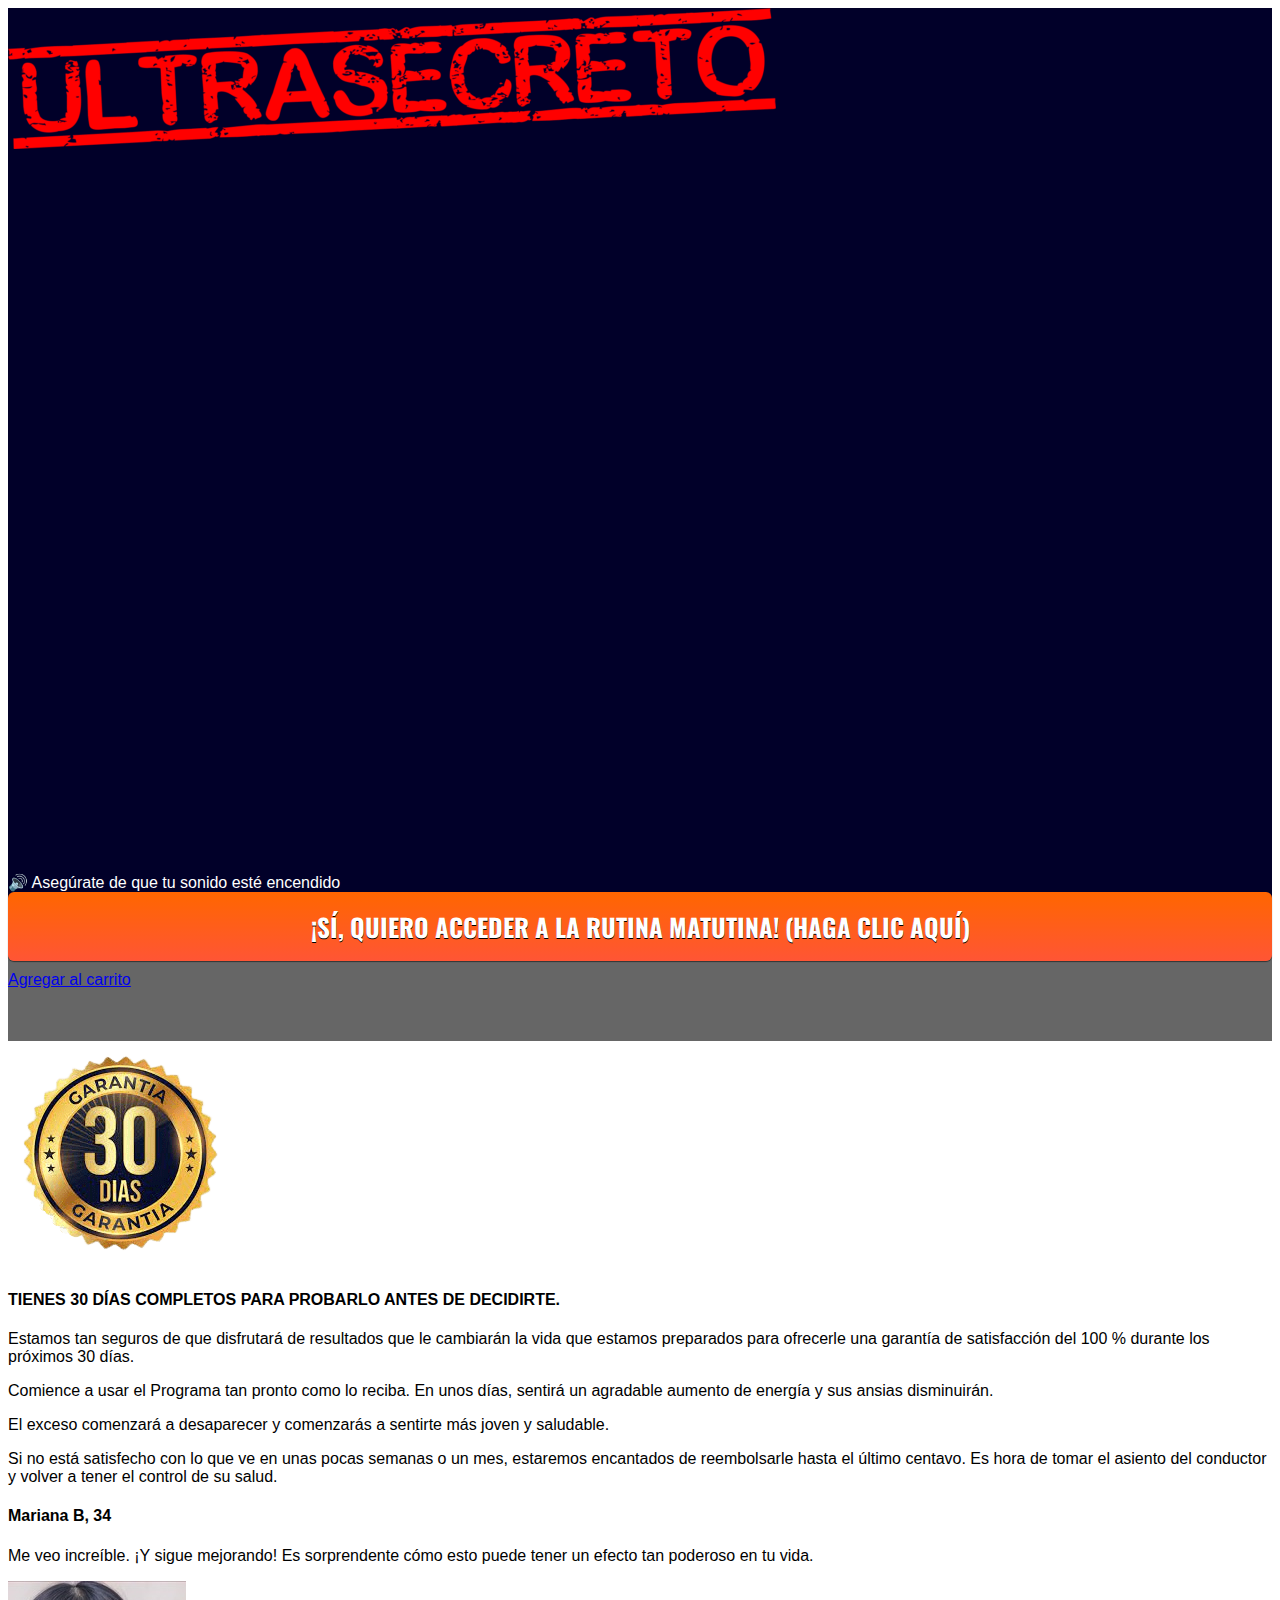
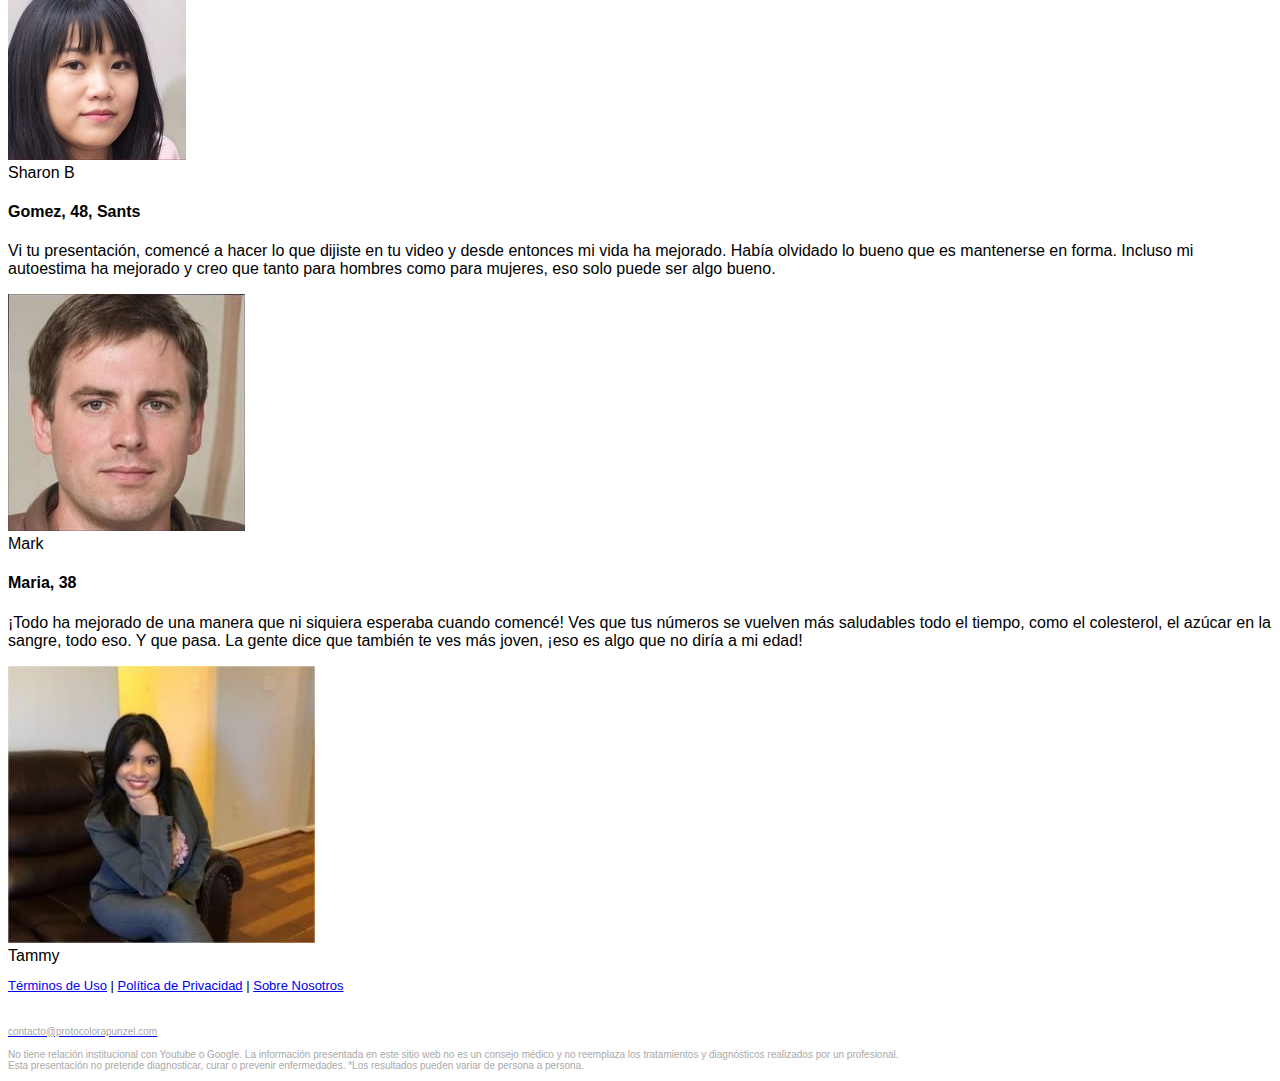
<file: index.html>
<!DOCTYPE html>
<html lang="pt-br">
  <head>
    <meta charset="utf-8">
    <meta name="viewport" content="width=device-width, initial-scale=1, shrink-to-fit=no">

    <link rel="stylesheet" href="https://stackpath.bootstrapcdn.com/bootstrap/4.1.3/css/bootstrap.min.css" integrity="sha384-MCw98/SFnGE8fJT3GXwEOngsV7Zt27NXFoaoApmYm81iuXoPkFOJwJ8ERdknLPMO" crossorigin="anonymous">

    <link rel="preconnect" href="https://fonts.googleapis.com">
    <link rel="preconnect" href="https://fonts.gstatic.com" crossorigin>
    <link href="https://fonts.googleapis.com/css2?family=Cabin:ital,wght@0,400;0,500;0,600;0,700;1,400;1,500;1,600;1,700&family=Dosis:wght@200;300;400;500;600;700;800&family=Oswald:wght@200;300;400;500;600;700&family=Signika:wght@300;400;500;600;700&display=swap" rel="stylesheet">

    <link rel="stylesheet" href="./assets/css/com.css">

    <!-- Título da Página -->
    <title>Protocolo</title>
    
    <style type="text/css">
      header {
        color: white;
        background-image: url("assets/img/bg.jpeg");
        background-color: rgba(0, 0, 0, 0.6);
        background-position: center;
        background-size: cover;
        background-attachment: fixed;
        background-blend-mode: darken;
      }
    </style>

    
    <!-- Otimizanção Panda -->
<link rel="preload" href="https://player-vz-11091cc9-db3.tv.pandavideo.com.br/embed/css/styles.css" as="style">
<link rel="preload" href="https://player-vz-11091cc9-db3.tv.pandavideo.com.br/embed/js/main.bundle.js" as="script">
<link rel="prerender" href="https://player-vz-11091cc9-db3.tv.pandavideo.com.br/embed/?v=dddc4fed-f3c7-4bb7-bd74-af07eddbbdf7">
<link rel="preload" href="https://player-vz-11091cc9-db3.tv.pandavideo.com.br/embed/js/hls.js" as="script">
<link rel="preload" href="https://player-vz-11091cc9-db3.tv.pandavideo.com.br/embed/js/plyr.polyfilled.min.js" as="script">
<link rel="preload" href="https://config.tv.pandavideo.com.br/vz-11091cc9-db3/dddc4fed-f3c7-4bb7-bd74-af07eddbbdf7.json" as="fetch">
<link rel="preload" href="https://config.tv.pandavideo.com.br/vz-11091cc9-db3/config.json" as="fetch">
<link rel="preload" href="https://b-vz-11091cc9-db3.tv.pandavideo.com.br/dddc4fed-f3c7-4bb7-bd74-af07eddbbdf7/playlist.m3u8" as="fetch">
<link rel="dns-prefetch" href="https://b-vz-11091cc9-db3.tv.pandavideo.com.br">
<link rel="dns-prefetch" href="https://player-vz-11091cc9-db3.tv.pandavideo.com.br">
<link rel="dns-prefetch" href="https://vz-11091cc9-db3.b-cdn.net">
<!-- Otimizanção Panda -->

<meta name="robots"content="noindex"/>
  

    <!-- Rastreamento Hotmart Analytics -->
    <script id="hotmart_launcher_script">
      (function(l,a,u,n,c,h,e,r){l['HotmartLauncherObject']=c;l[c]=l[c]||function(){
      (l[c].q=l[c].q||[]).push(arguments)},l[c].l=1*new Date();h=a.createElement(u),
      e=a.getElementsByTagName(u)[0];h.async=1;h.src=n;e.parentNode.insertBefore(h,e)
      })(window,document,'script','//launcher.hotmart.com/launcher.js','hot');

      hot('account','044035ff-cf19-3543-ae98-94dac2143b05');
    </script>
<!-- End Rastreamento Hot -->

<!-- Google Tag Manager -->
<script>(function(w,d,s,l,i){w[l]=w[l]||[];w[l].push({'gtm.start':
new Date().getTime(),event:'gtm.js'});var f=d.getElementsByTagName(s)[0],
j=d.createElement(s),dl=l!='dataLayer'?'&l='+l:'';j.async=true;j.src=
'https://www.googletagmanager.com/gtm.js?id='+i+dl;f.parentNode.insertBefore(j,f);
})(window,document,'script','dataLayer','GTM-KW43B28');</script>
<!-- End Google Tag Manager -->

  </head>
  <body>
<!-- Google Tag Manager (noscript) -->
<noscript><iframe src="https://www.googletagmanager.com/ns.html?id=GTM-KW43B28"
height="0" width="0" style="display:none;visibility:hidden"></iframe></noscript>
<!-- End Google Tag Manager (noscript) -->

    <header class="py-4">
      <div class="container">
        <div class="row justify-content-center">
          <div class="col-lg-8 text-center">
            <span style="color: #ff0000;">

            <!-- Imagem Exclusivo -->
            <img class="img-fluid" src="./assets/img/ultrasecreto.svg">
 
            <br>
            <br>
             <!-- VSL -->
            <div style="position:relative;padding-top:55.5%;"><iframe id="panda-7ffb4375-4bee-4b94-b9b0-b1264b12fb3c" src="https://player-vz-11091cc9-db3.tv.pandavideo.com.br/embed/?v=7ffb4375-4bee-4b94-b9b1-b1264b12fb3c" style="border:none;position:absolute;top:0;left:0;" allow="accelerometer;gyroscope;autoplay;encrypted-media;picture-in-picture" allowfullscreen=true width="100%" height="100%"></iframe></div>
            <span style="color: #ffffff; margin-top: 1em;" class="d-inline-block"> 🔊 Asegúrate de que tu sonido esté encendido</span>

            <!-- Botão CTA -->
            <div id="cta1" class="mt-4 d-none">
              <a href="https://pay.hotmart.com/" class="a-btn" style="text-decoration: none;">
                <span class="span-btn">¡SÍ, QUIERO ACCEDER A LA RUTINA MATUTINA! (HAGA CLIC AQUÍ)</span></a>
                 <a href="https://pay.hotmart.com/"><u>Agregar al carrito</u></p></a>
            </div>
          </div>
        </div>
      </div>
      <br>
      <br>
    </header>

     <div class="guarrantee">
  <div class="col-md-3 col-sm-3 pad-rt-0"><img src="img/garant.jpg" class="img-responsive guaranteed-img" alt="img"></div>
<div class="col-md-9 col-sm-9">
   <h4>TIENES 30 DÍAS COMPLETOS PARA PROBARLO ANTES DE DECIDIRTE.</h4>
    <p>Estamos tan seguros de que disfrutará de resultados que le cambiarán la vida que estamos preparados para ofrecerle una garantía de satisfacción del 100 % durante los próximos 30 días.</p>
      <p>Comience a usar el Programa tan pronto como lo reciba. En unos días, sentirá un agradable aumento de energía y sus ansias disminuirán.</p>
        <p>El exceso comenzará a desaparecer y comenzarás a sentirte más joven y saludable.</p>
     <p>Si no está satisfecho con lo que ve en unas pocas semanas o un mes, estaremos encantados de reembolsarle hasta el último centavo. Es hora de tomar el asiento del conductor y volver a tener el control de su salud.</p>
   </div>
</div>

<div class="testo-box">
<div class="row">
<div class="col-md-8 col-sm-8">
<h4>Mariana B, 34</h4>
<p>Me veo increíble. ¡Y sigue mejorando! Es sorprendente cómo esto puede tener un efecto tan poderoso en tu vida.</p>
</div>
<div class="col-md-4 col-sm-4"><img src="img/mariana.jpg" alt="img" class="img-responsive center-block testo-img" /></div>
<div class="clearfix"></div>
</div>
<div class="video-rating"><span class="video-testi-name">Sharon B</span> <span class="star-wrap"> <i class="fas fa-star video-star" aria-hidden="true"></i> <i class="fas fa-star video-star" aria-hidden="true"></i> <i class="fas fa-star video-star" aria-hidden="true"></i> <i class="fas fa-star video-star" aria-hidden="true"></i> <i class="fas fa-star video-star" aria-hidden="true"></i> </span></div>
</div>
<div class="testo-box">
<div class="row">
<div class="col-md-8 col-sm-8">
<h4>Gomez, 48, Sants</h4>
<p>Vi tu presentación, comencé a hacer lo que dijiste en tu video y desde entonces mi vida ha mejorado. Había olvidado lo bueno que es mantenerse en forma. Incluso mi autoestima ha mejorado y creo que tanto para hombres como para mujeres, eso solo puede ser algo bueno.</p>
</div>
<div class="col-md-4 col-sm-4"><img src="img/gomez.jpg" alt="img" class="img-responsive center-block testo-img" /></div>
<div class="clearfix"></div>
</div>
<div class="video-rating"><span class="video-testi-name">Mark</span> <span class="star-wrap"> <i class="fas fa-star video-star" aria-hidden="true"></i> <i class="fas fa-star video-star" aria-hidden="true"></i> <i class="fas fa-star video-star" aria-hidden="true"></i> <i class="fas fa-star video-star" aria-hidden="true"></i> <i class="fas fa-star video-star" aria-hidden="true"></i> </span></div>
</div>
<div class="testo-box">
<div class="row">
<div class="col-md-8 col-sm-8">
<h4>Maria, 38</h4>
<p>¡Todo ha mejorado de una manera que ni siquiera esperaba cuando comencé! Ves que tus números se vuelven más saludables todo el tiempo, como el colesterol, el azúcar en la sangre, todo eso. Y que pasa. La gente dice que también te ves más joven, ¡eso es algo que no diría a mi edad!</p>
</div>
<div class="col-md-4 col-sm-4"><img src="img/maria.jpg" alt="img" class="img-responsive center-block testo-img" /></div>
<div class="clearfix"></div>
</div>
<div class="video-rating"><span class="video-testi-name">Tammy</span> <span class="star-wrap"> <i class="fas fa-star video-star" aria-hidden="true"></i> <i class="fas fa-star video-star" aria-hidden="true"></i> <i class="fas fa-star video-star" aria-hidden="true"></i> <i class="fas fa-star video-star" aria-hidden="true"></i> <i class="fas fa-star video-star" aria-hidden="true"></i> </span></div>
</div>

    <section class="comments py-4" style="display: none;">
      <div class="container">
        <div class="row justify-content-center">
          <div class="col-lg-8">
            <h2>Preguntas Frecuentes</h2><br>
            <p class="lead font-weight-bold fonte2 text-center">Pregunta 1: ¿Funcionará el programa para mí?</p><br>
            <p class="lead">El programa contiene contenido al que se puede acceder sin importar si tienes 20, 40 u 80 años.</p><br>
            <p class="lead font-weight-bold fonte2 text-center">Pregunta 2: ¿Cómo funciona el Programa?</p><br>
            <p class="lead">Es el único programa que contiene la fórmula que combate la raíz de la contaminación tóxica moderna con una mezcla única de poderosos antioxidantes naturales.</p><br>
            <p class="lead font-weight-bold fonte2 text-center">Pregunta 3: ¿Qué contiene la fórmula del Programa?</p><br>
            <p class="lead">La receta revelada por el Dr. Wang contiene ingredientes naturales que ayudan al sistema a desintoxicarse de los años de exposición a químicos tóxicos obesogénicos que causaron estragos en el cuerpo.</p><br>
            <p class="lead font-weight-bold fonte2 text-center">Pregunta 4: ¿Cómo puede ser seguro algo tan poderoso y cuáles son los efectos secundarios?</p><br>
            <p class="lead">Todos los ingredientes del Programa son completamente naturales.<br>
            No hemos experimentado un solo efecto secundario significativo después de que miles de personas lo hayan usado.</p><br>
            <p class="lead font-weight-bold fonte2 text-center">Pregunta 5: ¿Cuánto tiempo tendré acceso a la plataforma?</p><br>
            <p class="lead">Al realizar el pago único, tendrás acceso a nuestra plataforma y a todo el contenido para siempre.</p><br>
            <p class="lead font-weight-bold fonte2 text-center">Pregunta 6: Al ordenar el Programa, ¿pagaré una vez?</p><br>
            <p class="lead">Sí. No se preocupe. Este es un pago único sin suscripciones ni cargos ocultos.</p><br>
            <p class="lead font-weight-bold fonte2 text-center">Pregunta 7: ¿Cómo recibiré acceso al Programa?</p><br>
            <p class="lead">Después de realizar el pedido, los datos de acceso a nuestra plataforma online serán enviados a su correo electrónico en menos de 2 minutos.</p><br>
              </div>
            </div>
          </div>
        </div>
      </div>
    </section>

    <footer class="bg-dark py-3 text-center">
         <font size="2"><p><div class="text-white"><a href="termos.html" class="text-white">Términos de Uso</a> | <a href="privacidade.html" class="text-white">Política de Privacidad</a> | <a href="#sobre-nosotros" class="text-white">Sobre Nosotros</a></div></p>
         <div class="footer blue wf-section">
       <div class="container-4 footer">
     <div class="text-block-7 text-center"><span style='color:#FFFFFF;'>Copyright © 2022 - Todos Los Derechos Reservados</span><br></div></font>

     <a href="mailto:quemasecreta@outlook.com" target="_blank" class="text-center"><font size="1"><span style='color:#A9A9A9;'>contacto@protocolorapunzel.com</a><br>
  <p class=" text-center"><font size="1"><span style='color:#A9A9A9;'>
    No tiene relación institucional con Youtube o Google. La información presentada en este sitio web no es un consejo médico y no reemplaza los tratamientos y diagnósticos realizados por un profesional.<br>Esta presentación no pretende diagnosticar, curar o prevenir enfermedades. *Los resultados pueden variar de persona a persona.</span></font></p>

    </footer>

    <script type="text/javascript">
      setTimeout(() => {document.getElementById("cta1").classList.remove("d-none")}, 1825000); // temporização da Call to Action (em milissegundos)
    </script>

    <script src="https://code.jquery.com/jquery-3.3.1.slim.min.js" integrity="sha384-q8i/X+965DzO0rT7abK41JStQIAqVgRVzpbzo5smXKp4YfRvH+8abtTE1Pi6jizo" crossorigin="anonymous"></script>
    <script src="https://cdnjs.cloudflare.com/ajax/libs/popper.js/1.14.3/umd/popper.min.js" integrity="sha384-ZMP7rVo3mIykV+2+9J3UJ46jBk0WLaUAdn689aCwoqbBJiSnjAK/l8WvCWPIPm49" crossorigin="anonymous"></script>
    <script src="https://stackpath.bootstrapcdn.com/bootstrap/4.1.3/js/bootstrap.min.js" integrity="sha384-ChfqqxuZUCnJSK3+MXmPNIyE6ZbWh2IMqE241rYiqJxyMiZ6OW/JmZQ5stwEULTy" crossorigin="anonymous"></script>
    <script src="./assets/js/com.js"></script>
  
   <script>
    let prefix = ["https://payment.hotmart.com", "https://pay.hotmart.com"];
 
function getParams() {
    let t = "",
        e = window.top.location.href,
        r = new URL(e);
    if (null != r) {
        let a = r.searchParams.get("utm_source"),
            n = r.searchParams.get("utm_medium"),
            o = r.searchParams.get("utm_campaign"),
            m = r.searchParams.get("utm_term"),
            c = r.searchParams.get("utm_content"); - 1 !== e.indexOf("?") && (t = `&sck=${a}|${n}|${o}|${m}|${c}`), console.log(t)
    }
    return t
}! function() {
    var t = new URLSearchParams(window.location.search);
    t.toString() && document.querySelectorAll("a").forEach(function(e) {
        for (let r = 0; r < prefix.length; r++) - 1 !== e.href.indexOf(prefix[r]) && (-1 === e.href.indexOf("?") ? e.href += "?" + t.toString() + getParams() : e.href += "&" + t.toString() + getParams())
    })
}();
</script>

  </body>
</html>
</file>
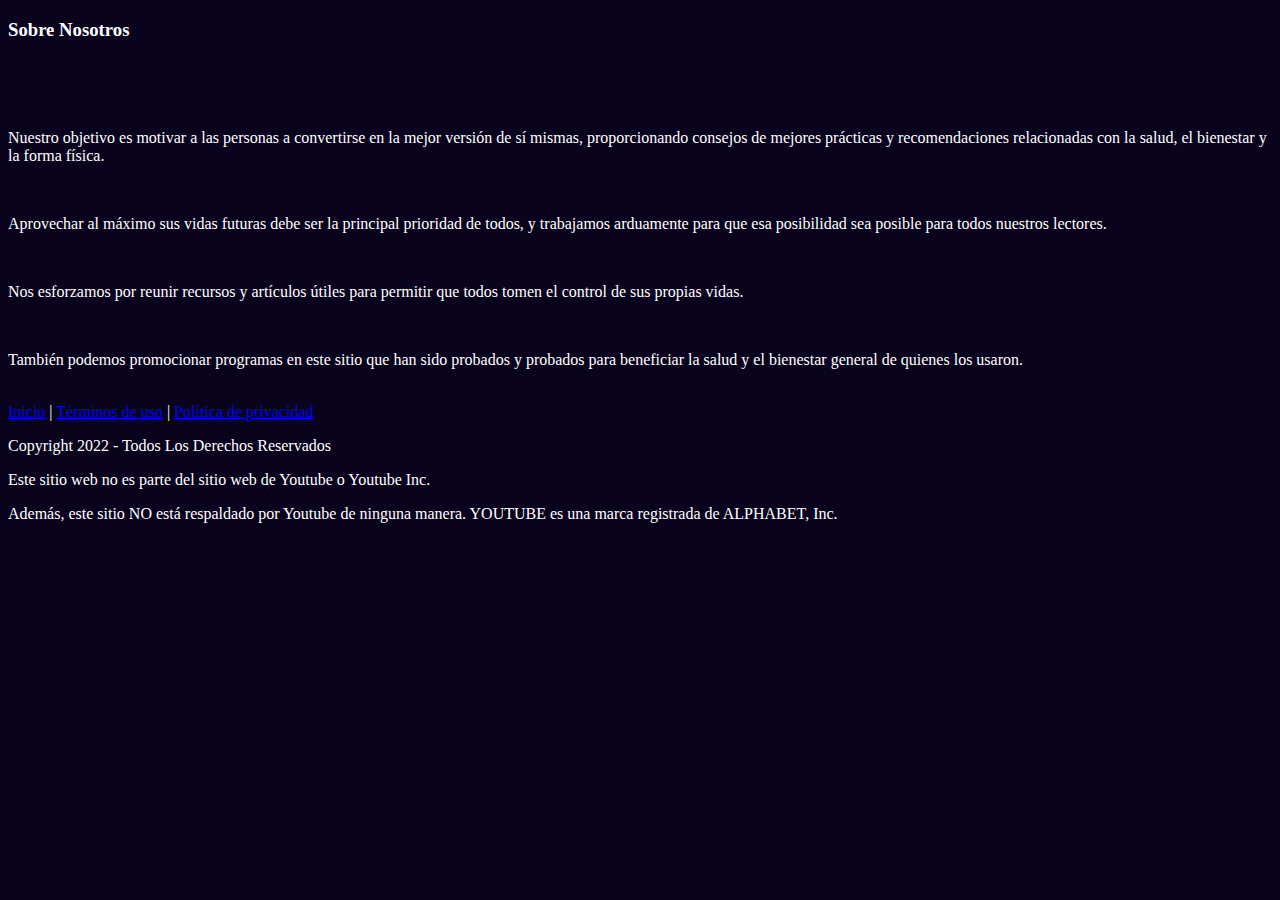
<file: sobre-nosotros/index.html>
<!DOCTYPE html>
<html lang="pt-br">
  <head>
    <meta charset="utf-8">
    <meta name="viewport" content="width=device-width, initial-scale=1, shrink-to-fit=no">
    <link rel="stylesheet" href="https://stackpath.bootstrapcdn.com/bootstrap/4.1.3/css/bootstrap.min.css" integrity="sha384-MCw98/SFnGE8fJT3GXwEOngsV7Zt27NXFoaoApmYm81iuXoPkFOJwJ8ERdknLPMO" crossorigin="anonymous">
    <link href="https://fonts.googleapis.com/css2?family=Oswald:wght@200;300;400;500;600;700&display=swap" rel="stylesheet">
    <title>Sobre Nosotros</title>
    <style type="text/css">
      body {
        background-color: #0A031E;
        color: white;
      }
      .btn {
        font-size: 200%;
        font-family: 'Oswald', sans-serif;
        white-space: normal;
      }
    </style>

    <!-- Google Tag Manager -->
<script>(function(w,d,s,l,i){w[l]=w[l]||[];w[l].push({'gtm.start':
new Date().getTime(),event:'gtm.js'});var f=d.getElementsByTagName(s)[0],
j=d.createElement(s),dl=l!='dataLayer'?'&l='+l:'';j.async=true;j.src=
'https://www.googletagmanager.com/gtm.js?id='+i+dl;f.parentNode.insertBefore(j,f);
})(window,document,'script','dataLayer','GTM-KW43B28');</script>
<!-- End Google Tag Manager -->

  </head>
  <body>
    <!-- Google Tag Manager (noscript) -->
<noscript><iframe src="https://www.googletagmanager.com/ns.html?id=GTM-KW43B28"
height="0" width="0" style="display:none;visibility:hidden"></iframe></noscript>
<!-- End Google Tag Manager (noscript) -->
    
    <div class="container py-5">
      <div class="row justify-content-center text-center">
        <div class="col-lg-10">
          <h3 class="mb-5 font-weight-bold">Sobre Nosotros</h3>
           <br>
            <br>
             <br>
               <p class="lead">Nuestro objetivo es motivar a las personas a convertirse en la mejor versión de sí mismas, proporcionando consejos de mejores prácticas y recomendaciones relacionadas con la salud, el bienestar y la forma física.</p><br>
             <p class="lead">Aprovechar al máximo sus vidas futuras debe ser la principal prioridad de todos, y trabajamos arduamente para que esa posibilidad sea posible para todos nuestros lectores.</p><br>
            <p class="lead">Nos esforzamos por reunir recursos y artículos útiles para permitir que todos tomen el control de sus propias vidas.</p><br>
          <p class="lead">También podemos promocionar programas en este sitio que han sido probados y probados para beneficiar la salud y el bienestar general de quienes los usaron.</p><br>



      <div class="row justify-content-center mt-5">
          <div class="col text-center">
            <a href="https://renatagomez.site/mearrugas/" class="text-white font-weight-bold">Inicio</a> | <a href="termos.html" class="text-white font-weight-bold">Términos de uso</a> | <a href="privacidade.html" class="text-white font-weight-bold">Política de privacidad</a>
            <p class="font-weight-bold">Copyright 2022 - Todos Los Derechos Reservados</p>
            <p>Este sitio web no es parte del sitio web de Youtube o Youtube Inc.</p>
            <p>Además, este sitio NO está respaldado por Youtube de ninguna manera. YOUTUBE es una marca registrada de ALPHABET, Inc.</p>
          </div>
        </div>
    </div>

    <script src="https://code.jquery.com/jquery-3.3.1.slim.min.js" integrity="sha384-q8i/X+965DzO0rT7abK41JStQIAqVgRVzpbzo5smXKp4YfRvH+8abtTE1Pi6jizo" crossorigin="anonymous"></script>
    <script src="https://cdnjs.cloudflare.com/ajax/libs/popper.js/1.14.3/umd/popper.min.js" integrity="sha384-ZMP7rVo3mIykV+2+9J3UJ46jBk0WLaUAdn689aCwoqbBJiSnjAK/l8WvCWPIPm49" crossorigin="anonymous"></script>
    <script src="https://stackpath.bootstrapcdn.com/bootstrap/4.1.3/js/bootstrap.min.js" integrity="sha384-ChfqqxuZUCnJSK3+MXmPNIyE6ZbWh2IMqE241rYiqJxyMiZ6OW/JmZQ5stwEULTy" crossorigin="anonymous"></script>
  </body>
</html>
</file>
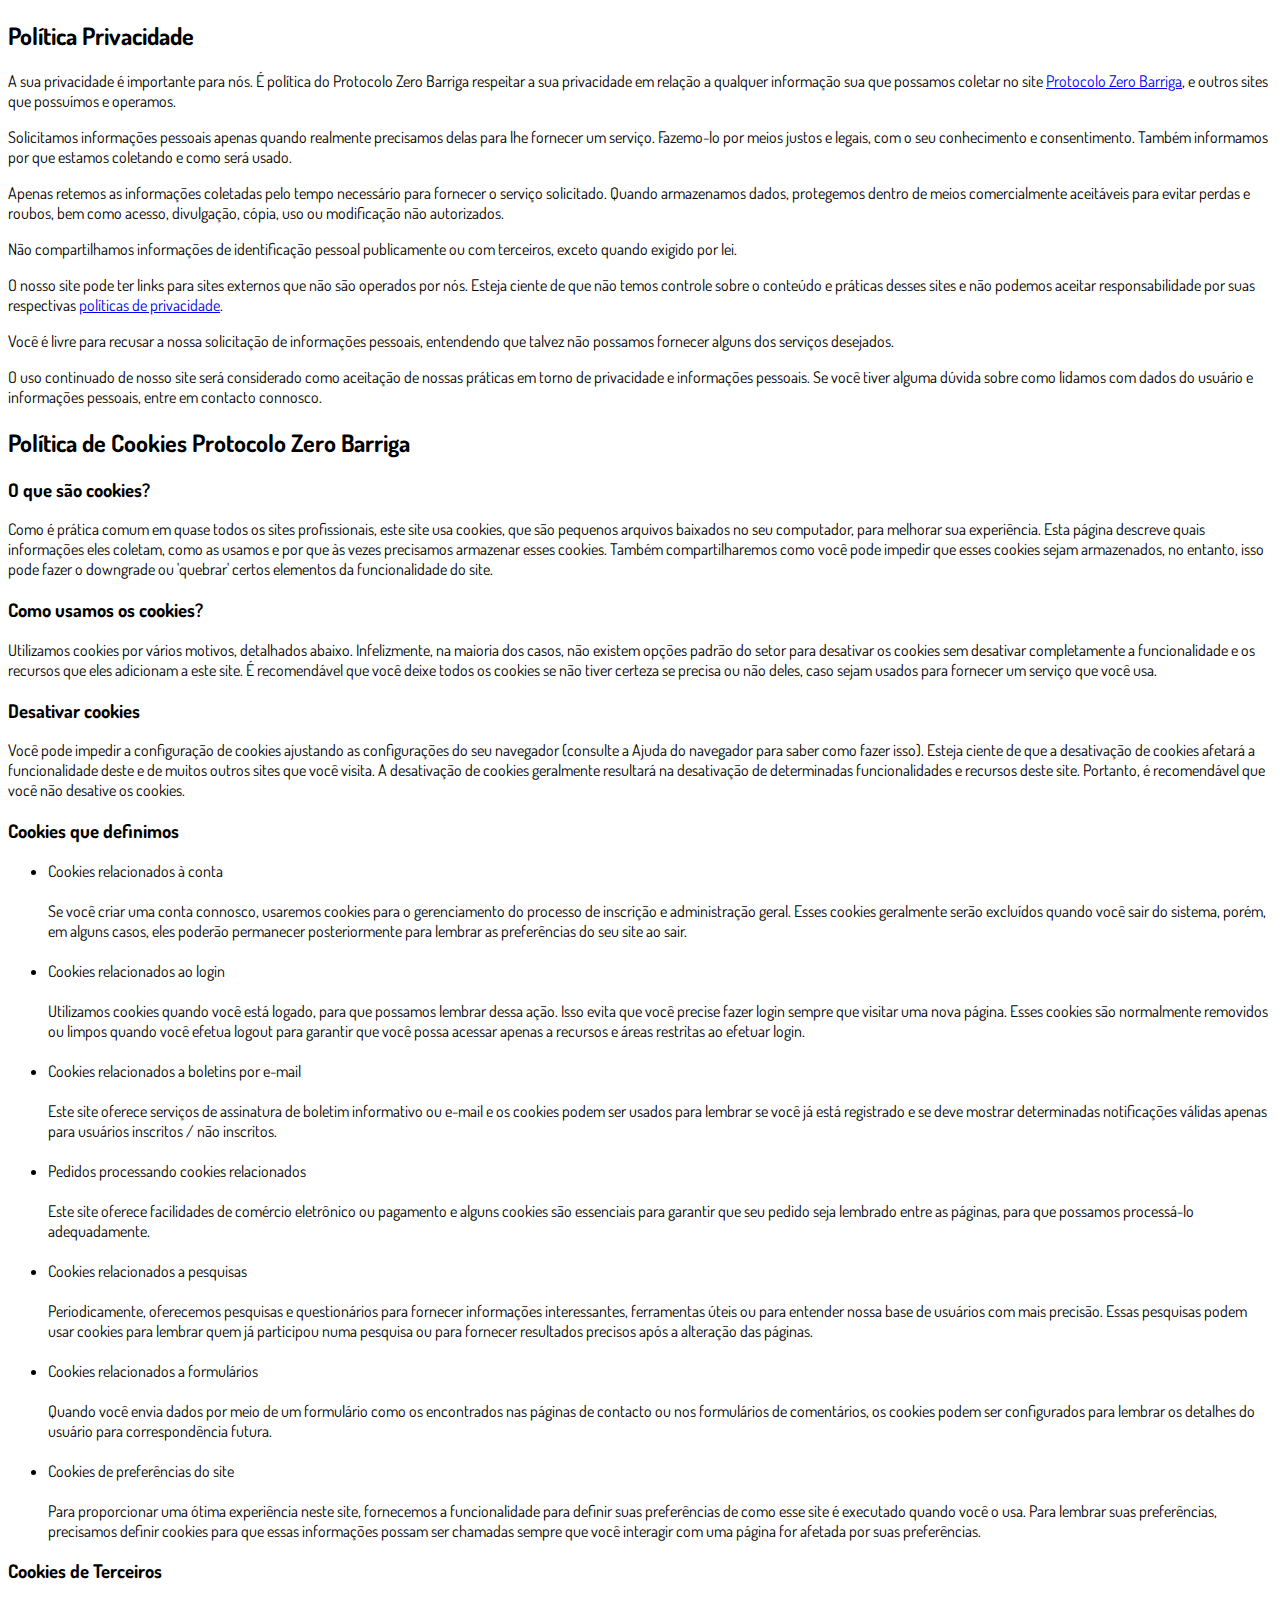
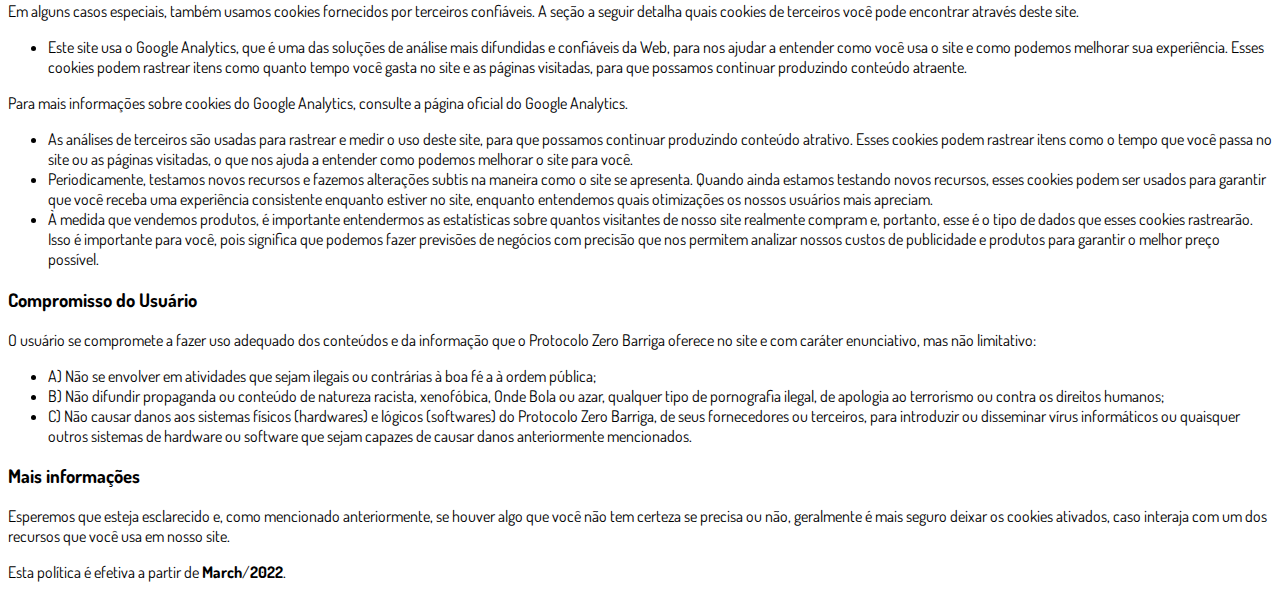
<file: privacidade.html>
<!DOCTYPE html>
<html lang="pt-br">
  <head>
    <meta charset="utf-8">
    <meta name="viewport" content="width=device-width, initial-scale=1, shrink-to-fit=no">

    <link rel="stylesheet" href="https://stackpath.bootstrapcdn.com/bootstrap/4.1.3/css/bootstrap.min.css" integrity="sha384-MCw98/SFnGE8fJT3GXwEOngsV7Zt27NXFoaoApmYm81iuXoPkFOJwJ8ERdknLPMO" crossorigin="anonymous">

    <link rel="preconnect" href="https://fonts.googleapis.com">
    <link rel="preconnect" href="https://fonts.gstatic.com" crossorigin>
    <link href="https://fonts.googleapis.com/css2?family=Dosis:wght@200;300;400;500;600;700;800&display=swap" rel="stylesheet">
    
    <!-- Ícone da Página -->
    <link rel="shortcut icon" type="image/jpg" href="./assets/img/favicon.png">

    <!-- Título da Página -->
    <title>Política de Privacidade | Protocolo Zero Barriga</title>
    
    <style type="text/css">
      body {
        font-family: 'Dosis', sans-serif;
      }
    </style>

  </head>
  <body>
    
    <div class="container py-5">
      <div class="row justify-content-center">
        <div class="col-lg-8">
          <h2>Política Privacidade</h2>                    <p>A sua privacidade é importante para nós. É política do Protocolo Zero Barriga respeitar a sua privacidade em relação a qualquer informação sua que possamos coletar no site <a href="#">Protocolo Zero Barriga</a>, e outros sites que possuímos e operamos.</p>                    <p>Solicitamos informações pessoais apenas quando realmente precisamos delas para lhe fornecer um serviço. Fazemo-lo por meios justos e legais, com o seu conhecimento e consentimento. Também informamos por que estamos coletando e como será usado.                    </p>                    <p>Apenas retemos as informações coletadas pelo tempo necessário para fornecer o serviço solicitado. Quando armazenamos dados, protegemos dentro de meios comercialmente aceitáveis ​​para evitar perdas e roubos, bem como acesso, divulgação, cópia, uso ou                        modificação não autorizados.</p>                    <p>Não compartilhamos informações de identificação pessoal publicamente ou com terceiros, exceto quando exigido por lei.</p>                    <p>O nosso site pode ter links para sites externos que não são operados por nós. Esteja ciente de que não temos controle sobre o conteúdo e práticas desses sites e não podemos aceitar responsabilidade por suas respectivas <a href='https://politicaprivacidade.com' target='_BLANK'>políticas de privacidade</a>.                    </p>                    <p>Você é livre para recusar a nossa solicitação de informações pessoais, entendendo que talvez não possamos fornecer alguns dos serviços desejados.</p>                    <p>O uso continuado de nosso site será considerado como aceitação de nossas práticas em torno de privacidade e informações pessoais. Se você tiver alguma dúvida sobre como lidamos com dados do usuário e informações pessoais, entre em contacto connosco.</p>                    <h2>Política de Cookies Protocolo Zero Barriga</h2>                    <h3>O que são cookies?</h3>                    <p>Como é prática comum em quase todos os sites profissionais, este site usa cookies, que são pequenos arquivos baixados no seu computador, para melhorar sua experiência. Esta página descreve quais informações eles coletam, como as usamos e por que às vezes                        precisamos armazenar esses cookies. Também compartilharemos como você pode impedir que esses cookies sejam armazenados, no entanto, isso pode fazer o downgrade ou 'quebrar' certos elementos da funcionalidade do site.</p>                    <h3>Como usamos os cookies?</h3>                    <p>Utilizamos cookies por vários motivos, detalhados abaixo. Infelizmente, na maioria dos casos, não existem opções padrão do setor para desativar os cookies sem desativar completamente a funcionalidade e os recursos que eles adicionam a este site. É recomendável                        que você deixe todos os cookies se não tiver certeza se precisa ou não deles, caso sejam usados ​​para fornecer um serviço que você usa.</p>                    <h3>Desativar cookies</h3>                    <p>Você pode impedir a configuração de cookies ajustando as configurações do seu navegador (consulte a Ajuda do navegador para saber como fazer isso). Esteja ciente de que a desativação de cookies afetará a funcionalidade deste e de muitos outros sites que                        você visita. A desativação de cookies geralmente resultará na desativação de determinadas funcionalidades e recursos deste site. Portanto, é recomendável que você não desative os cookies.</p>                    <h3>Cookies que definimos</h3>                    <ul>                        <li>                            Cookies relacionados à conta<br><br> Se você criar uma conta connosco, usaremos cookies para o gerenciamento do processo de inscrição e administração geral. Esses cookies geralmente serão excluídos quando você sair do sistema, porém, em alguns                            casos, eles poderão permanecer posteriormente para lembrar as preferências do seu site ao sair.<br><br>                        </li>                        <li>                            Cookies relacionados ao login<br><br> Utilizamos cookies quando você está logado, para que possamos lembrar dessa ação. Isso evita que você precise fazer login sempre que visitar uma nova página. Esses cookies são normalmente removidos ou limpos                            quando você efetua logout para garantir que você possa acessar apenas a recursos e áreas restritas ao efetuar login.<br><br>                        </li>                        <li>                            Cookies relacionados a boletins por e-mail<br><br> Este site oferece serviços de assinatura de boletim informativo ou e-mail e os cookies podem ser usados ​​para lembrar se você já está registrado e se deve mostrar determinadas notificações                            válidas apenas para usuários inscritos / não inscritos.<br><br>                        </li>                        <li>                            Pedidos processando cookies relacionados<br><br> Este site oferece facilidades de comércio eletrônico ou pagamento e alguns cookies são essenciais para garantir que seu pedido seja lembrado entre as páginas, para que possamos processá-lo adequadamente.<br><br>                        </li>                        <li>                            Cookies relacionados a pesquisas<br><br> Periodicamente, oferecemos pesquisas e questionários para fornecer informações interessantes, ferramentas úteis ou para entender nossa base de usuários com mais precisão. Essas pesquisas podem usar cookies                            para lembrar quem já participou numa pesquisa ou para fornecer resultados precisos após a alteração das páginas.<br><br>                        </li>                        <li>                            Cookies relacionados a formulários<br><br> Quando você envia dados por meio de um formulário como os encontrados nas páginas de contacto ou nos formulários de comentários, os cookies podem ser configurados para lembrar os detalhes do usuário                            para correspondência futura.<br><br>                        </li>                        <li>                            Cookies de preferências do site<br><br> Para proporcionar uma ótima experiência neste site, fornecemos a funcionalidade para definir suas preferências de como esse site é executado quando você o usa. Para lembrar suas preferências, precisamos                            definir cookies para que essas informações possam ser chamadas sempre que você interagir com uma página for afetada por suas preferências.<br>                        </li>                    </ul>                    <h3>Cookies de Terceiros</h3>                    <p>Em alguns casos especiais, também usamos cookies fornecidos por terceiros confiáveis. A seção a seguir detalha quais cookies de terceiros você pode encontrar através deste site.</p>                    <ul>                        <li>                            Este site usa o Google Analytics, que é uma das soluções de análise mais difundidas e confiáveis ​​da Web, para nos ajudar a entender como você usa o site e como podemos melhorar sua experiência. Esses cookies podem rastrear itens como quanto tempo                            você gasta no site e as páginas visitadas, para que possamos continuar produzindo conteúdo atraente.                        </li>                    </ul>                    <p>Para mais informações sobre cookies do Google Analytics, consulte a página oficial do Google Analytics.</p>                    <ul>                        <li>                            As análises de terceiros são usadas para rastrear e medir o uso deste site, para que possamos continuar produzindo conteúdo atrativo. Esses cookies podem rastrear itens como o tempo que você passa no site ou as páginas visitadas, o que nos ajuda a entender                            como podemos melhorar o site para você.</li>                        <li>                            Periodicamente, testamos novos recursos e fazemos alterações subtis na maneira como o site se apresenta. Quando ainda estamos testando novos recursos, esses cookies podem ser usados ​​para garantir que você receba uma experiência consistente enquanto                            estiver no site, enquanto entendemos quais otimizações os nossos usuários mais apreciam.</li>                        <li>                            À medida que vendemos produtos, é importante entendermos as estatísticas sobre quantos visitantes de nosso site realmente compram e, portanto, esse é o tipo de dados que esses cookies rastrearão. Isso é importante para você, pois significa que podemos                            fazer previsões de negócios com precisão que nos permitem analizar nossos custos de publicidade e produtos para garantir o melhor preço possível.</li>                                            </ul>                    <h3>Compromisso do Usuário</h3>                                <p>O usuário se compromete a fazer uso adequado dos conteúdos e da informação que o Protocolo Zero Barriga oferece no site e com caráter enunciativo, mas não limitativo:</p>                                        <ul>                        <li>A) Não se envolver em atividades que sejam ilegais ou contrárias à boa fé a à ordem pública;</li>                        <li>B) Não difundir propaganda ou conteúdo de natureza racista, xenofóbica, <a style='color: inherit !important; text-decoration:none !important;' href='https://ondeapostar.pt/onde-da-a-bola/'>Onde Bola</a> ou azar, qualquer tipo de pornografia ilegal, de apologia ao terrorismo ou contra os direitos humanos;</li>                        <li>C) Não causar danos aos sistemas físicos (hardwares) e lógicos (softwares) do Protocolo Zero Barriga, de seus fornecedores ou terceiros, para introduzir ou disseminar vírus informáticos ou quaisquer outros sistemas de hardware ou software que sejam capazes de causar danos anteriormente mencionados.</li>                    </ul>                                        <h3>Mais informações</h3>                    <p>Esperemos que esteja esclarecido e, como mencionado anteriormente, se houver algo que você não tem certeza se precisa ou não, geralmente é mais seguro deixar os cookies ativados, caso interaja com um dos recursos que você usa em nosso site.</p>                    <p>Esta política é efetiva a partir de <strong>March</strong>/<strong>2022</strong>.</p>
        </div>
      </div>
    </div>

    <script src="https://code.jquery.com/jquery-3.3.1.slim.min.js" integrity="sha384-q8i/X+965DzO0rT7abK41JStQIAqVgRVzpbzo5smXKp4YfRvH+8abtTE1Pi6jizo" crossorigin="anonymous"></script>
    <script src="https://cdnjs.cloudflare.com/ajax/libs/popper.js/1.14.3/umd/popper.min.js" integrity="sha384-ZMP7rVo3mIykV+2+9J3UJ46jBk0WLaUAdn689aCwoqbBJiSnjAK/l8WvCWPIPm49" crossorigin="anonymous"></script>
    <script src="https://stackpath.bootstrapcdn.com/bootstrap/4.1.3/js/bootstrap.min.js" integrity="sha384-ChfqqxuZUCnJSK3+MXmPNIyE6ZbWh2IMqE241rYiqJxyMiZ6OW/JmZQ5stwEULTy" crossorigin="anonymous"></script>
  </body>
</html>
</file>
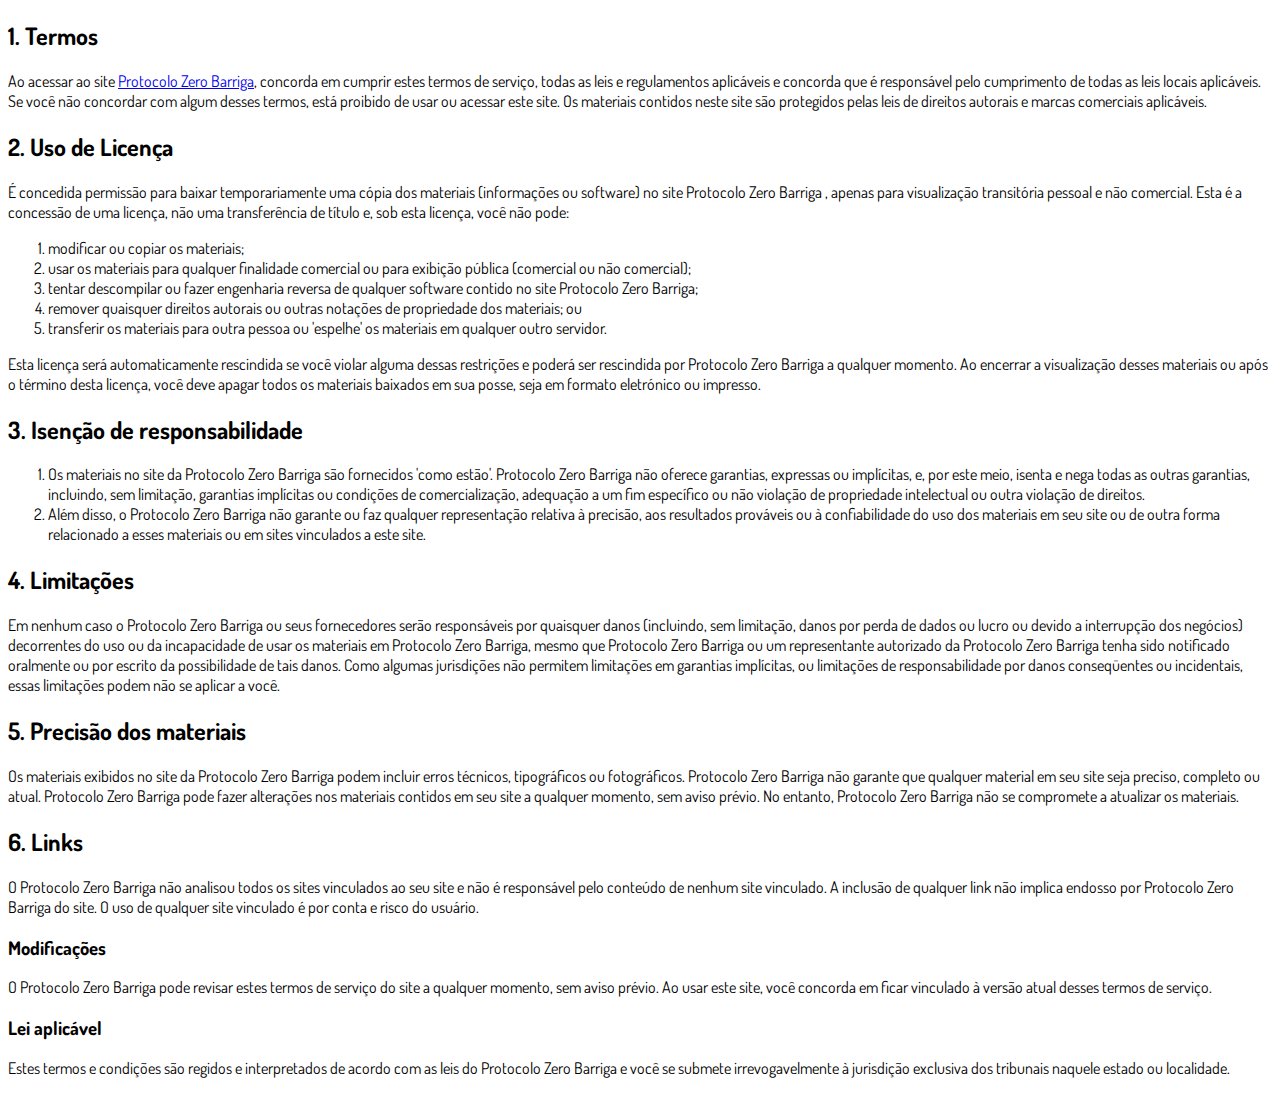
<file: termos.html>
<!DOCTYPE html>
<html lang="pt-br">
  <head>
    <meta charset="utf-8">
    <meta name="viewport" content="width=device-width, initial-scale=1, shrink-to-fit=no">

    <link rel="stylesheet" href="https://stackpath.bootstrapcdn.com/bootstrap/4.1.3/css/bootstrap.min.css" integrity="sha384-MCw98/SFnGE8fJT3GXwEOngsV7Zt27NXFoaoApmYm81iuXoPkFOJwJ8ERdknLPMO" crossorigin="anonymous">

    <link rel="preconnect" href="https://fonts.googleapis.com">
    <link rel="preconnect" href="https://fonts.gstatic.com" crossorigin>
    <link href="https://fonts.googleapis.com/css2?family=Dosis:wght@200;300;400;500;600;700;800&display=swap" rel="stylesheet">
    
    <!-- Ícone da Página -->
    <link rel="shortcut icon" type="image/jpg" href="./assets/img/favicon.png">

    <!-- Título da Página -->
    <title>Termos de Uso | Protocolo Zero Barriga</title>
    
    <style type="text/css">
      body {
        font-family: 'Dosis', sans-serif;
      }
    </style>

  </head>
  <body>
    
    <div class="container py-5">
      <div class="row justify-content-center">
        <div class="col-lg-8">
          <h2>1. Termos</h2>            <p>Ao acessar ao site <a href='#'>Protocolo Zero Barriga</a>, concorda em cumprir estes termos de serviço, todas as leis e regulamentos aplicáveis ​​e concorda que é responsável pelo cumprimento de todas as leis locais aplicáveis. Se você não concordar com algum                desses termos, está proibido de usar ou acessar este site. Os materiais contidos neste site são protegidos pelas leis de direitos autorais e marcas comerciais aplicáveis.</p>            <h2>2. Uso de Licença</h2>            <p>É concedida permissão para baixar temporariamente uma cópia dos materiais (informações ou software) no site Protocolo Zero Barriga , apenas para visualização transitória pessoal e não comercial. Esta é a concessão de uma licença, não uma transferência de título e,                sob esta licença, você não pode: </p>            <ol>            <li>modificar ou copiar os materiais;  </li>            <li>usar os materiais para qualquer finalidade comercial ou para exibição pública (comercial ou não comercial);  </li>            <li>tentar descompilar ou fazer engenharia reversa de qualquer software contido no site Protocolo Zero Barriga;  </li>            <li>remover quaisquer direitos autorais ou outras notações de propriedade dos materiais; ou  </li>            <li>transferir os materiais para outra pessoa ou 'espelhe' os materiais em qualquer outro servidor.</li>            </ol>            <p>Esta licença será automaticamente rescindida se você violar alguma dessas restrições e poderá ser rescindida por Protocolo Zero Barriga a qualquer momento. Ao encerrar a visualização desses materiais ou após o término desta licença, você deve apagar todos os materiais                baixados em sua posse, seja em formato eletrónico ou impresso.</p>            <h2>3. Isenção de responsabilidade</h2>            <ol>            <li>Os materiais no site da Protocolo Zero Barriga são fornecidos 'como estão'. Protocolo Zero Barriga não oferece garantias, expressas ou implícitas, e, por este meio, isenta e nega todas as outras garantias, incluindo, sem limitação, garantias implícitas ou condições de comercialização,            adequação a um fim específico ou não violação de propriedade intelectual ou outra violação de direitos. </li>            <li>Além disso, o Protocolo Zero Barriga não garante ou faz qualquer representação relativa à precisão, aos resultados prováveis ​​ou à confiabilidade do uso dos            materiais em seu site ou de outra forma relacionado a esses materiais ou em sites vinculados a este site.</li>            </ol>            <h2>4. Limitações</h2>            <p>Em nenhum caso o Protocolo Zero Barriga ou seus fornecedores serão responsáveis ​​por quaisquer danos (incluindo, sem limitação, danos por perda de dados ou lucro ou devido a interrupção dos negócios) decorrentes do uso ou da incapacidade de usar os materiais em Protocolo Zero Barriga,                mesmo que Protocolo Zero Barriga ou um representante autorizado da Protocolo Zero Barriga tenha sido notificado oralmente ou por escrito da possibilidade de tais danos. Como algumas jurisdições não permitem limitações em garantias implícitas, ou limitações de responsabilidade                por danos conseqüentes ou incidentais, essas limitações podem não se aplicar a você.</p>            <h2>5. Precisão dos materiais</h2>            <p>Os materiais exibidos no site da Protocolo Zero Barriga podem incluir erros técnicos, tipográficos ou fotográficos. Protocolo Zero Barriga não garante que qualquer material em seu site seja preciso, completo ou atual. Protocolo Zero Barriga pode fazer alterações nos materiais contidos em seu                site a qualquer momento, sem aviso prévio. No entanto, Protocolo Zero Barriga não se compromete a atualizar os materiais.</p>            <h2>6. Links</h2>            <p>O Protocolo Zero Barriga não analisou todos os sites vinculados ao seu site e não é responsável pelo conteúdo de nenhum site vinculado. A inclusão de qualquer link não implica endosso por Protocolo Zero Barriga do site. O uso de qualquer site vinculado é por conta e risco do usuário.</p>            </p>            <h3>Modificações</h3>            <p>O Protocolo Zero Barriga pode revisar estes termos de serviço do site a qualquer momento, sem aviso prévio. Ao usar este site, você concorda em ficar vinculado à versão atual desses termos de serviço.</p>            <h3>Lei aplicável</h3>            <p>Estes termos e condições são regidos e interpretados de acordo com as leis do Protocolo Zero Barriga e você se submete irrevogavelmente à jurisdição exclusiva dos tribunais naquele estado ou localidade.</p>
        </div>
      </div>
    </div>

    <script src="https://code.jquery.com/jquery-3.3.1.slim.min.js" integrity="sha384-q8i/X+965DzO0rT7abK41JStQIAqVgRVzpbzo5smXKp4YfRvH+8abtTE1Pi6jizo" crossorigin="anonymous"></script>
    <script src="https://cdnjs.cloudflare.com/ajax/libs/popper.js/1.14.3/umd/popper.min.js" integrity="sha384-ZMP7rVo3mIykV+2+9J3UJ46jBk0WLaUAdn689aCwoqbBJiSnjAK/l8WvCWPIPm49" crossorigin="anonymous"></script>
    <script src="https://stackpath.bootstrapcdn.com/bootstrap/4.1.3/js/bootstrap.min.js" integrity="sha384-ChfqqxuZUCnJSK3+MXmPNIyE6ZbWh2IMqE241rYiqJxyMiZ6OW/JmZQ5stwEULTy" crossorigin="anonymous"></script>
  </body>
</html>
</file>
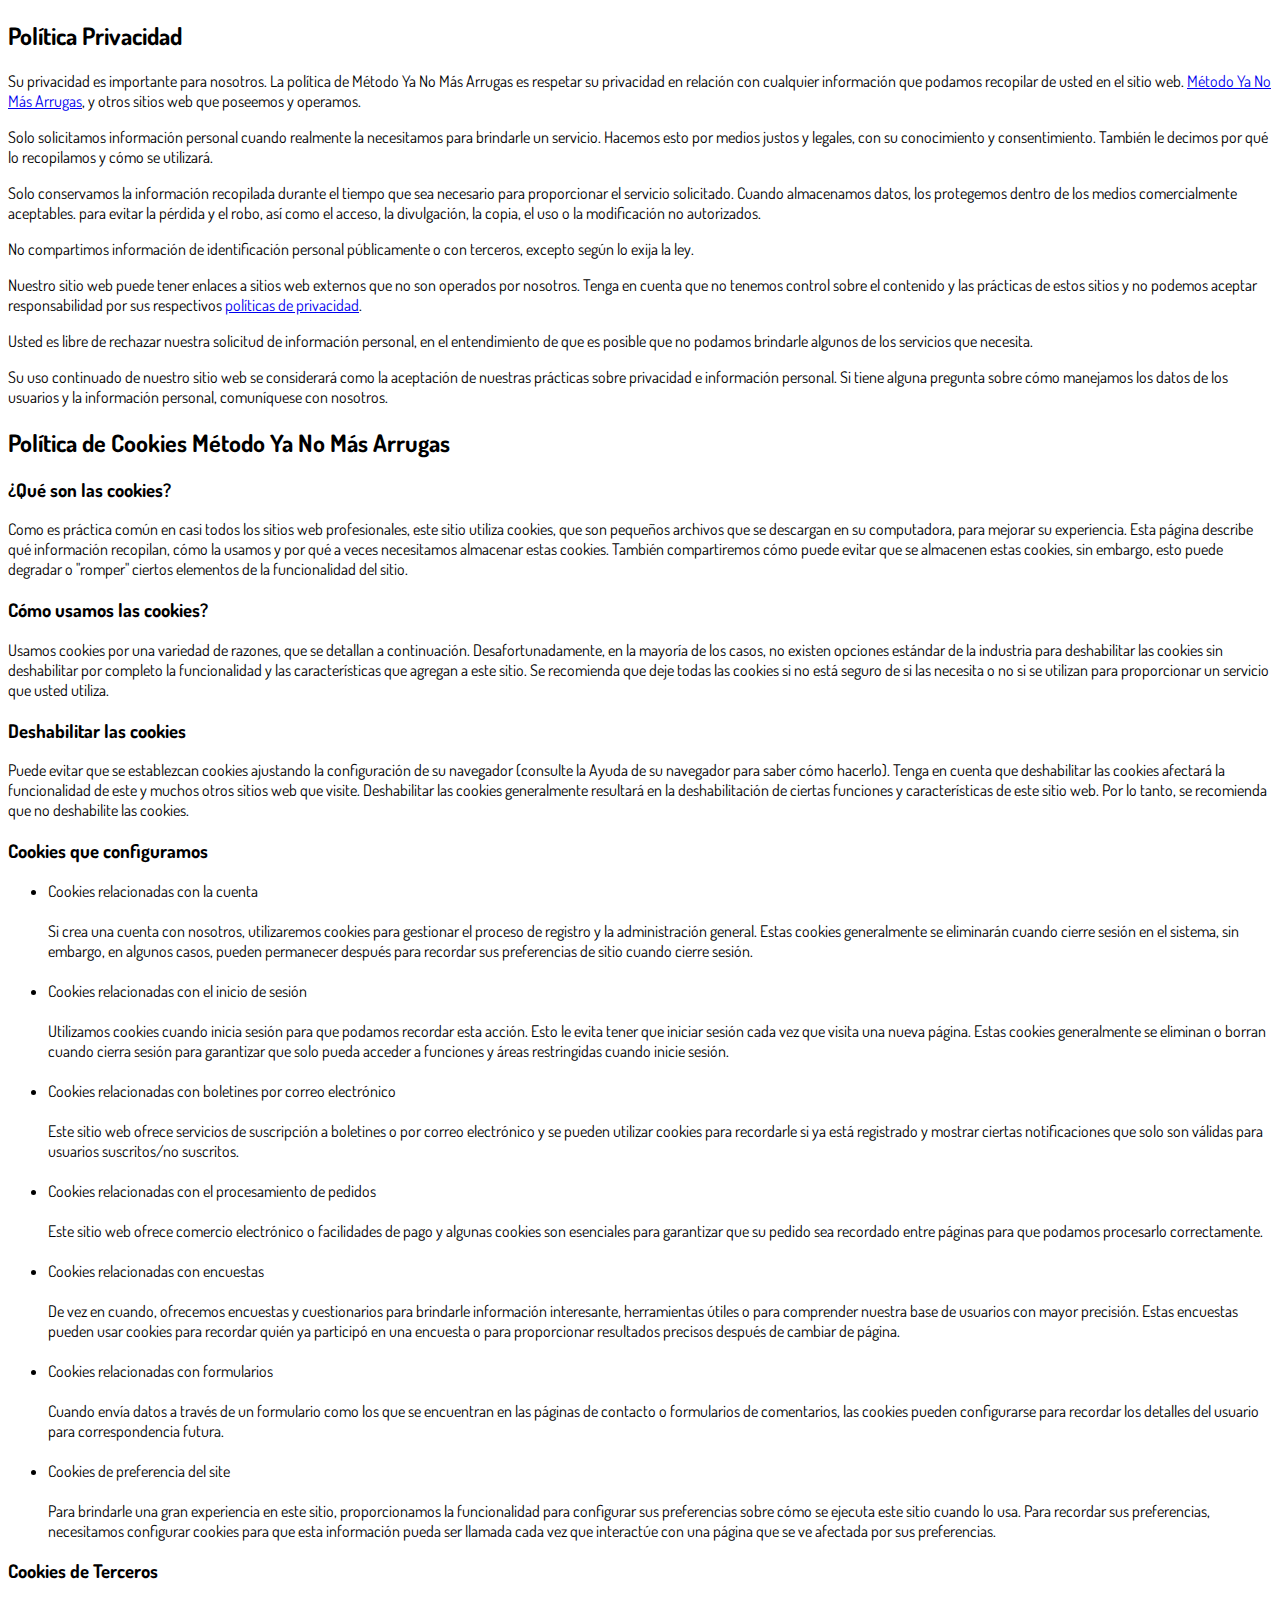
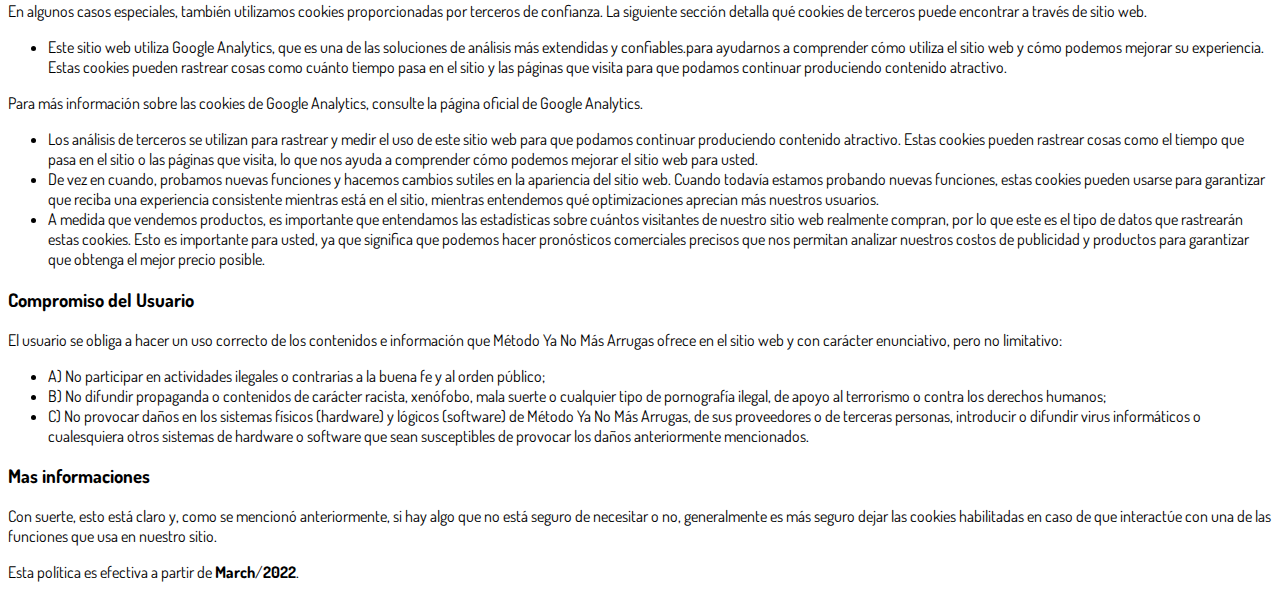
<file: mearrugas/privacidade.html>
<!DOCTYPE html>
<html lang="pt-br">
	<head>
		<meta charset="utf-8">
		<meta name="viewport" content="width=device-width, initial-scale=1, shrink-to-fit=no">

		<link rel="stylesheet" href="https://stackpath.bootstrapcdn.com/bootstrap/4.1.3/css/bootstrap.min.css" integrity="sha384-MCw98/SFnGE8fJT3GXwEOngsV7Zt27NXFoaoApmYm81iuXoPkFOJwJ8ERdknLPMO" crossorigin="anonymous">

		<link rel="preconnect" href="https://fonts.googleapis.com">
		<link rel="preconnect" href="https://fonts.gstatic.com" crossorigin>
		<link href="https://fonts.googleapis.com/css2?family=Dosis:wght@200;300;400;500;600;700;800&display=swap" rel="stylesheet">
		
		<!-- Ícone da Página -->
		<link rel="shortcut icon" type="image/jpg" href="./assets/img/favicon.png">

		<!-- Título da Página -->
		<title>Política de Privacidad | Método Ya No Más Arrugas</title>
		
		<style type="text/css">
			body {
				font-family: 'Dosis', sans-serif;
			}
		</style>

	</head>
	<body>
		
		<div class="container py-5">
			<div class="row justify-content-center">
				<div class="col-lg-8">
					<h2>Política Privacidad</h2>                    <p>Su privacidad es importante para nosotros. La política de Método Ya No Más Arrugas es respetar su privacidad en relación con cualquier información que podamos recopilar de usted en el sitio web. <a href="#">Método Ya No Más Arrugas</a>, y otros sitios web que poseemos y operamos.</p>                    <p>Solo solicitamos información personal cuando realmente la necesitamos para brindarle un servicio. Hacemos esto por medios justos y legales, con su conocimiento y consentimiento. También le decimos por qué lo recopilamos y cómo se utilizará.                    </p>                    <p>Solo conservamos la información recopilada durante el tiempo que sea necesario para proporcionar el servicio solicitado. Cuando almacenamos datos, los protegemos dentro de los medios comercialmente aceptables. ​​para evitar la pérdida y el robo, así como el acceso, la divulgación, la copia, el uso o la modificación no autorizados.</p>                    <p>No compartimos información de identificación personal públicamente o con terceros, excepto según lo exija la ley.</p>                    <p>Nuestro sitio web puede tener enlaces a sitios web externos que no son operados por nosotros. Tenga en cuenta que no tenemos control sobre el contenido y las prácticas de estos sitios y no podemos aceptar responsabilidad por sus respectivos <a href='https://politicaprivacidade.com' target='_BLANK'>políticas de privacidad</a>.                    </p>                    <p>Usted es libre de rechazar nuestra solicitud de información personal, en el entendimiento de que es posible que no podamos brindarle algunos de los servicios que necesita.</p>                    <p>Su uso continuado de nuestro sitio web se considerará como la aceptación de nuestras prácticas sobre privacidad e información personal. Si tiene alguna pregunta sobre cómo manejamos los datos de los usuarios y la información personal, comuníquese con nosotros.</p>                    <h2>Política de Cookies Método Ya No Más Arrugas</h2>                    <h3>¿Qué son las cookies?</h3>                    <p>Como es práctica común en casi todos los sitios web profesionales, este sitio utiliza cookies, que son pequeños archivos que se descargan en su computadora, para mejorar su experiencia. Esta página describe qué información recopilan, cómo la usamos y por qué a veces necesitamos almacenar estas cookies. También compartiremos cómo puede evitar que se almacenen estas cookies, sin embargo, esto puede degradar o "romper" ciertos elementos de la funcionalidad del sitio.</p>                    <h3>Cómo usamos las cookies?</h3>                    <p>Usamos cookies por una variedad de razones, que se detallan a continuación. Desafortunadamente, en la mayoría de los casos, no existen opciones estándar de la industria para deshabilitar las cookies sin deshabilitar por completo la funcionalidad y las características que agregan a este sitio. Se recomienda que deje todas las cookies si no está seguro de si las necesita o no si se utilizan ​​para proporcionar un servicio que usted utiliza.</p>                    <h3>Deshabilitar las cookies</h3>                    <p>Puede evitar que se establezcan cookies ajustando la configuración de su navegador (consulte la Ayuda de su navegador para saber cómo hacerlo). Tenga en cuenta que deshabilitar las cookies afectará la funcionalidad de este y muchos otros sitios web que visite. Deshabilitar las cookies generalmente resultará en la deshabilitación de ciertas funciones y características de este sitio web. Por lo tanto, se recomienda que no deshabilite las cookies.</p>                    <h3>Cookies que configuramos</h3>                    <ul>                        <li>                            Cookies relacionadas con la cuenta<br><br> Si crea una cuenta con nosotros, utilizaremos cookies para gestionar el proceso de registro y la administración general. Estas cookies generalmente se eliminarán cuando cierre sesión en el sistema, sin embargo, en algunos casos, pueden permanecer después para recordar sus preferencias de sitio cuando cierre sesión.<br><br>                        </li>                        <li>                            Cookies relacionadas con el inicio de sesión<br><br> Utilizamos cookies cuando inicia sesión para que podamos recordar esta acción. Esto le evita tener que iniciar sesión cada vez que visita una nueva página. Estas cookies generalmente se eliminan o borran cuando cierra sesión para garantizar que solo pueda acceder a funciones y áreas restringidas cuando inicie sesión.<br><br>                        </li>                        <li>                            Cookies relacionadas con boletines por correo electrónico<br><br> Este sitio web ofrece servicios de suscripción a boletines o por correo electrónico y se pueden utilizar cookies ​​para recordarle si ya está registrado y mostrar ciertas notificaciones que solo son válidas para usuarios suscritos/no suscritos.<br><br>                        </li>                        <li>                            Cookies relacionadas con el procesamiento de pedidos<br><br> Este sitio web ofrece comercio electrónico o facilidades de pago y algunas cookies son esenciales para garantizar que su pedido sea recordado entre páginas para que podamos procesarlo correctamente.<br><br>                        </li>                        <li>                            Cookies relacionadas con encuestas<br><br> De vez en cuando, ofrecemos encuestas y cuestionarios para brindarle información interesante, herramientas útiles o para comprender nuestra base de usuarios con mayor precisión. Estas encuestas pueden usar cookies para recordar quién ya participó en una encuesta o para proporcionar resultados precisos después de cambiar de página.<br><br>                        </li>                        <li>                            Cookies relacionadas con formularios<br><br> Cuando envía datos a través de un formulario como los que se encuentran en las páginas de contacto o formularios de comentarios, las cookies pueden configurarse para recordar los detalles del usuario para correspondencia futura.<br><br>                        </li>                        <li>                            Cookies de preferencia del site<br><br> Para brindarle una gran experiencia en este sitio, proporcionamos la funcionalidad para configurar sus preferencias sobre cómo se ejecuta este sitio cuando lo usa. Para recordar sus preferencias, necesitamos configurar cookies para que esta información pueda ser llamada cada vez que interactúe con una página que se ve afectada por sus preferencias.<br>                        </li>                    </ul>                    <h3>Cookies de Terceros</h3>                    <p>En algunos casos especiales, también utilizamos cookies proporcionadas por terceros de confianza. La siguiente sección detalla qué cookies de terceros puede encontrar a través de sitio web.</p>                    <ul>                        <li>                            Este sitio web utiliza Google Analytics, que es una de las soluciones de análisis más extendidas y confiables.​​para ayudarnos a comprender cómo utiliza el sitio web y cómo podemos mejorar su experiencia. Estas cookies pueden rastrear cosas como cuánto tiempo pasa en el sitio y las páginas que visita para que podamos continuar produciendo contenido atractivo.                        </li>                    </ul>                    <p>Para más información sobre las cookies de Google Analytics, consulte la página oficial de Google Analytics.</p>                    <ul>                        <li>                            Los análisis de terceros se utilizan para rastrear y medir el uso de este sitio web para que podamos continuar produciendo contenido atractivo. Estas cookies pueden rastrear cosas como el tiempo que pasa en el sitio o las páginas que visita, lo que nos ayuda a comprender cómo podemos mejorar el sitio web para usted.</li>                        <li>                            De vez en cuando, probamos nuevas funciones y hacemos cambios sutiles en la apariencia del sitio web. Cuando todavía estamos probando nuevas funciones, estas cookies pueden usarse para garantizar que reciba una experiencia consistente mientras está en el sitio, mientras entendemos qué optimizaciones aprecian más nuestros usuarios.</li>                        <li>                            A medida que vendemos productos, es importante que entendamos las estadísticas sobre cuántos visitantes de nuestro sitio web realmente compran, por lo que este es el tipo de datos que rastrearán estas cookies. Esto es importante para usted, ya que significa que podemos hacer pronósticos comerciales precisos que nos permitan analizar nuestros costos de publicidad y productos para garantizar que obtenga el mejor precio posible.</li>                                            </ul>                    <h3>Compromiso del Usuario</h3>                                <p>El usuario se obliga a hacer un uso correcto de los contenidos e información que Método Ya No Más Arrugas ofrece en el sitio web y con carácter enunciativo, pero no limitativo:</p>                                        <ul>                        <li>A) No participar en actividades ilegales o contrarias a la buena fe y al orden público;</li>                        <li>B) No difundir propaganda o contenidos de carácter racista, xenófobo, mala suerte o cualquier tipo de pornografía ilegal, de apoyo al terrorismo o contra los derechos humanos;</li>                        <li>C) No provocar daños en los sistemas físicos (hardware) y lógicos (software) de Método Ya No Más Arrugas, de sus proveedores o de terceras personas, introducir o difundir virus informáticos o cualesquiera otros sistemas de hardware o software que sean susceptibles de provocar los daños anteriormente mencionados.</li>                    </ul>                                        <h3>Mas informaciones</h3>                    <p>Con suerte, esto está claro y, como se mencionó anteriormente, si hay algo que no está seguro de necesitar o no, generalmente es más seguro dejar las cookies habilitadas en caso de que interactúe con una de las funciones que usa en nuestro sitio.</p>                    <p>Esta política es efectiva a partir de <strong>March</strong>/<strong>2022</strong>.</p>
				</div>
			</div>
		</div>

		<script src="https://code.jquery.com/jquery-3.3.1.slim.min.js" integrity="sha384-q8i/X+965DzO0rT7abK41JStQIAqVgRVzpbzo5smXKp4YfRvH+8abtTE1Pi6jizo" crossorigin="anonymous"></script>
		<script src="https://cdnjs.cloudflare.com/ajax/libs/popper.js/1.14.3/umd/popper.min.js" integrity="sha384-ZMP7rVo3mIykV+2+9J3UJ46jBk0WLaUAdn689aCwoqbBJiSnjAK/l8WvCWPIPm49" crossorigin="anonymous"></script>
		<script src="https://stackpath.bootstrapcdn.com/bootstrap/4.1.3/js/bootstrap.min.js" integrity="sha384-ChfqqxuZUCnJSK3+MXmPNIyE6ZbWh2IMqE241rYiqJxyMiZ6OW/JmZQ5stwEULTy" crossorigin="anonymous"></script>
	</body>
</html>
</file>
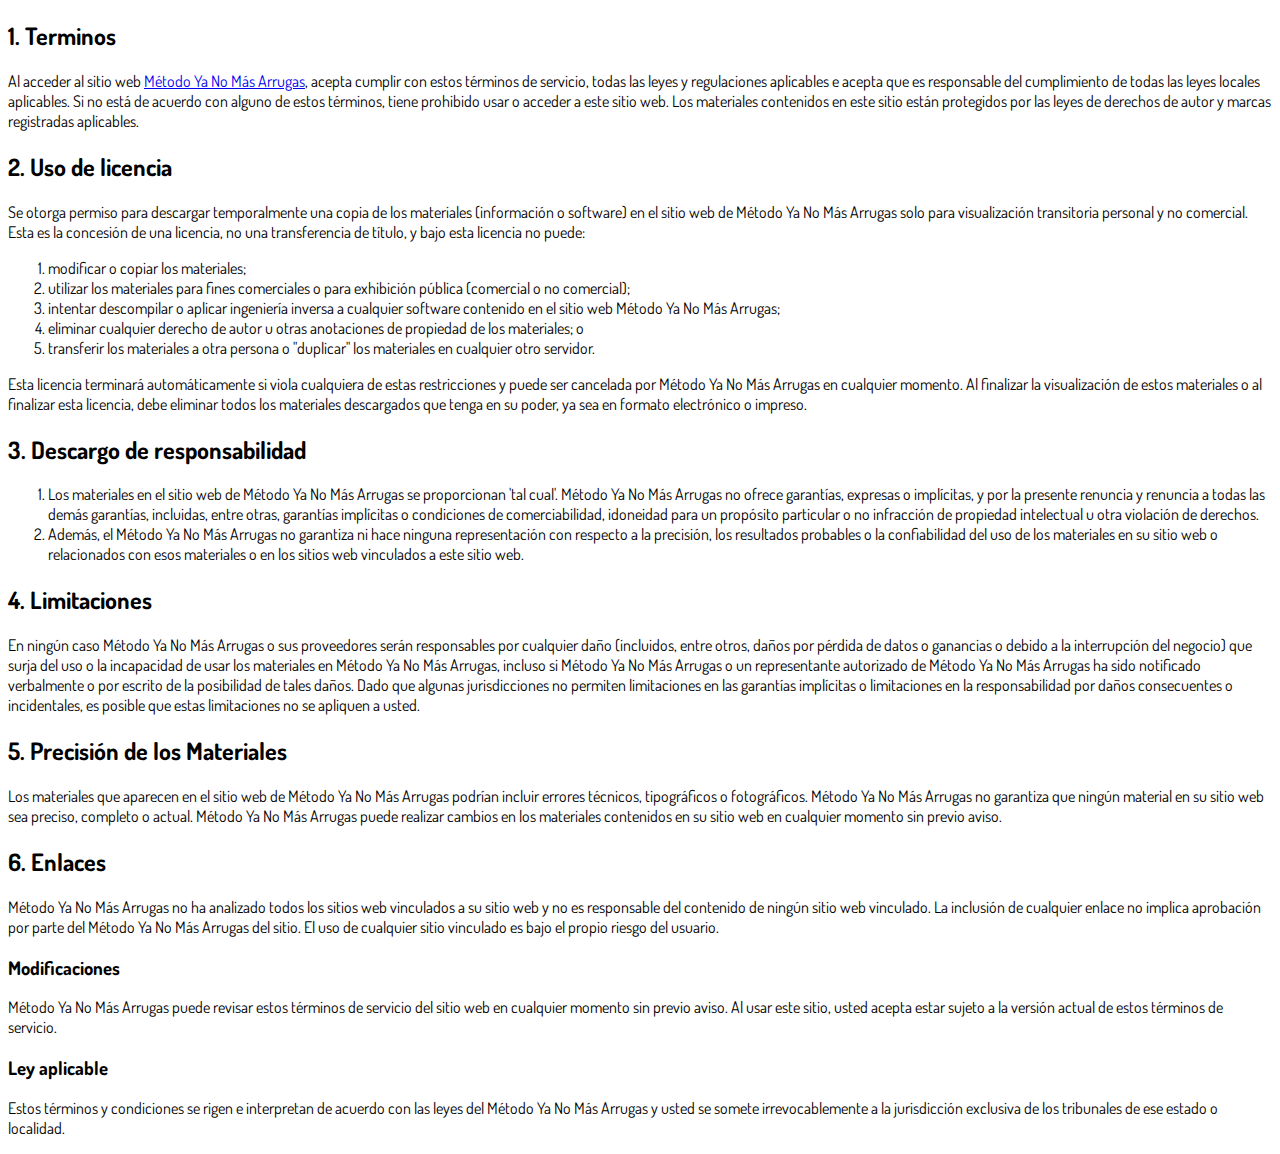
<file: mearrugas/termos.html>
<!DOCTYPE html>
<html lang="pt-br">
  <head>
    <meta charset="utf-8">
    <meta name="viewport" content="width=device-width, initial-scale=1, shrink-to-fit=no">

    <link rel="stylesheet" href="https://stackpath.bootstrapcdn.com/bootstrap/4.1.3/css/bootstrap.min.css" integrity="sha384-MCw98/SFnGE8fJT3GXwEOngsV7Zt27NXFoaoApmYm81iuXoPkFOJwJ8ERdknLPMO" crossorigin="anonymous">

    <link rel="preconnect" href="https://fonts.googleapis.com">
    <link rel="preconnect" href="https://fonts.gstatic.com" crossorigin>
    <link href="https://fonts.googleapis.com/css2?family=Dosis:wght@200;300;400;500;600;700;800&display=swap" rel="stylesheet">
    
    <!-- Ícone da Página -->
    <link rel="shortcut icon" type="image/jpg" href="./assets/img/favicon.png">

    <!-- Título da Página -->
    <title>Terminos de Uso | Método Ya No Más Arrugas</title>
    
    <style type="text/css">
      body {
        font-family: 'Dosis', sans-serif;
      }
    </style>

  </head>
  <body>
    
    <div class="container py-5">
      <div class="row justify-content-center">
        <div class="col-lg-8">
          <h2>1. Terminos</h2>            <p>Al acceder al sitio web <a href='#'>Método Ya No Más Arrugas</a>, acepta cumplir con estos términos de servicio, todas las leyes y regulaciones aplicables ​​e acepta que es responsable del cumplimiento de todas las leyes locales aplicables. Si no está de acuerdo con alguno de estos términos, tiene prohibido usar o acceder a este sitio web. Los materiales contenidos en este sitio están protegidos por las leyes de derechos de autor y marcas registradas aplicables.</p>            <h2>2. Uso de licencia</h2>            <p>Se otorga permiso para descargar temporalmente una copia de los materiales (información o software) en el sitio web de Método Ya No Más Arrugas solo para visualización transitoria personal y no comercial. Esta es la concesión de una licencia, no una transferencia de título, y bajo esta licencia no puede: </p>            <ol>            <li>modificar o copiar los materiales;  </li>            <li>utilizar los materiales para fines comerciales o para exhibición pública (comercial o no comercial);  </li>            <li>intentar descompilar o aplicar ingeniería inversa a cualquier software contenido en el sitio web Método Ya No Más Arrugas;  </li>            <li>eliminar cualquier derecho de autor u otras anotaciones de propiedad de los materiales; o  </li>            <li>transferir los materiales a otra persona o "duplicar" los materiales en cualquier otro servidor.</li>            </ol>            <p>Esta licencia terminará automáticamente si viola cualquiera de estas restricciones y puede ser cancelada por Método Ya No Más Arrugas en cualquier momento. Al finalizar la visualización de estos materiales o al finalizar esta licencia, debe eliminar todos los materiales descargados que tenga en su poder, ya sea en formato electrónico o impreso.</p>            <h2>3. Descargo de responsabilidad</h2>            <ol>            <li>Los materiales en el sitio web de Método Ya No Más Arrugas se proporcionan 'tal cual'. Método Ya No Más Arrugas no ofrece garantías, expresas o implícitas, y por la presente renuncia y renuncia a todas las demás garantías, incluidas, entre otras, garantías implícitas o condiciones de comerciabilidad, idoneidad para un propósito particular o no infracción de propiedad intelectual u otra violación de derechos. </li>            <li>Además, el Método Ya No Más Arrugas no garantiza ni hace ninguna representación con respecto a la precisión, los resultados probables ​​o la confiabilidad del uso de los materiales en su sitio web o relacionados con esos materiales o en los sitios web vinculados a este sitio web.</li>            </ol>            <h2>4. Limitaciones</h2>            <p>En ningún caso Método Ya No Más Arrugas o sus proveedores serán responsables ​​por cualquier daño (incluidos, entre otros, daños por pérdida de datos o ganancias o debido a la interrupción del negocio) que surja del uso o la incapacidad de usar los materiales en Método Ya No Más Arrugas, incluso si Método Ya No Más Arrugas o un representante autorizado de Método Ya No Más Arrugas ha sido notificado verbalmente o por escrito de la posibilidad de tales daños. Dado que algunas jurisdicciones no permiten limitaciones en las garantías implícitas o limitaciones en la responsabilidad por daños consecuentes o incidentales, es posible que estas limitaciones no se apliquen a usted.</p>            <h2>5. Precisión de los Materiales</h2>            <p>Los materiales que aparecen en el sitio web de Método Ya No Más Arrugas podrían incluir errores técnicos, tipográficos o fotográficos. Método Ya No Más Arrugas no garantiza que ningún material en su sitio web sea preciso, completo o actual. Método Ya No Más Arrugas puede realizar cambios en los materiales contenidos en su sitio web en cualquier momento sin previo aviso.</p>         <h2>6. Enlaces</h2>            <p>Método Ya No Más Arrugas no ha analizado todos los sitios web vinculados a su sitio web y no es responsable del contenido de ningún sitio web vinculado. La inclusión de cualquier enlace no implica aprobación por parte del Método Ya No Más Arrugas del sitio. El uso de cualquier sitio vinculado es bajo el propio riesgo del usuario.</p>            </p>            <h3>Modificaciones</h3>            <p>Método Ya No Más Arrugas puede revisar estos términos de servicio del sitio web en cualquier momento sin previo aviso. Al usar este sitio, usted acepta estar sujeto a la versión actual de estos términos de servicio.</p>            <h3>Ley aplicable</h3>            <p>Estos términos y condiciones se rigen e interpretan de acuerdo con las leyes del Método Ya No Más Arrugas y usted se somete irrevocablemente a la jurisdicción exclusiva de los tribunales de ese estado o localidad.</p>
        </div>
      </div>
    </div>

    <script src="https://code.jquery.com/jquery-3.3.1.slim.min.js" integrity="sha384-q8i/X+965DzO0rT7abK41JStQIAqVgRVzpbzo5smXKp4YfRvH+8abtTE1Pi6jizo" crossorigin="anonymous"></script>
    <script src="https://cdnjs.cloudflare.com/ajax/libs/popper.js/1.14.3/umd/popper.min.js" integrity="sha384-ZMP7rVo3mIykV+2+9J3UJ46jBk0WLaUAdn689aCwoqbBJiSnjAK/l8WvCWPIPm49" crossorigin="anonymous"></script>
    <script src="https://stackpath.bootstrapcdn.com/bootstrap/4.1.3/js/bootstrap.min.js" integrity="sha384-ChfqqxuZUCnJSK3+MXmPNIyE6ZbWh2IMqE241rYiqJxyMiZ6OW/JmZQ5stwEULTy" crossorigin="anonymous"></script>
  </body>
</html>
</file>
<file: assets/css/com.css>
@media (max-width: 768px) {
  .video-player {
    width: 100%;
    background: 0 0;
  }
  .video-player iframe {
    width: 100%;
    height: 100%;
    top: 0;
    margin: auto;
  }
  #frame {
    width: 100%;
    height: 100%;
    top: 0;
    margin: auto;
  }
}

* {
  font-family: helvetica, arial, sans-serif;
}

body {
  font-size: 16px;
}

.fb-comments {
  border: 1px solid #e9ebee;
  border-radius: 3px;
  padding: 0 15px;
  padding-bottom: 15px;
  margin: auto;
  position: relative;
  color: #4267b2;
}

.fb-comments-header {
  padding: 15px 0;
  border-bottom: 1px solid #e9ebee;
}

.fb-comments-header span {
  color: #000;
  font-weight: 700;
  font-size: 0.9em;
}

.fb-comments-comment {
  border: none;
  padding: 0;
  margin: 10px 0;
  width: 100%;
}

.fb-comments-reply-wrapper {
  margin-left: 60px;
  border-left: 1px dotted #e9ebee;
  padding-left: 5px;
}

tr,
td {
  border: none;
  margin: 0;
}

td {
  padding: 2.5px;
}

tr {
  padding: 2.5px 0;
}

.fb-comments-comment-img {
  vertical-align: top;
  width: 48px;
  padding-right: 5px;
}

.fb-comments-comment-img img {
  max-width: 48px;
  border-radius: 25px;
}

.fb-comments-comment-name {
  font-size: 0.85em;
}

.fb-comments-comment-name name {
  color: #365899;
  text-decoration: none;
  font-weight: 700;
  cursor: pointer;
  cursor: hand;
}

.fb-comments-comment-name name:hover {
  text-decoration: underline;
}

.fb-comments-comment-name occupation {
  color: #90949c;
}

.fb-comments-comment-text {
  font-size: 0.9em;
  color: #000;
  border-radius: 21px;
  background-color: #eaebef;
  padding: 10px 20px;
}

.fb-comments-comment-actions like,
.fb-comments-comment-actions reply {
  font-size: 0.75em;
  color: #4267b2;
  text-decoration: none;
  cursor: pointer;
  cursor: hand;
}

.fb-comments-comment-actions like.liked {
  color: #90949c;
}

.fb-comments-comment-actions like:hover,
.fb-comments-comment-actions reply:hover {
  text-decoration: underline;
}

.fb-comments-comment-actions likes {
  font-size: 13px;
  background: url(https://cloudcode.site/likes.png);
  background-repeat: no-repeat;
  padding-left: 43px;
  padding-right: 6px;
  padding-top: 3px;
  padding-bottom: 2px;
  margin-top: -10px;
  float: right;
  background-color: #fff;
  border: solid #eaebef;
  border-radius: 19px;
}

.fb-comments-comment-actions date {
  font-size: 0.75em;
  color: #90949c;
  text-decoration: none;
  cursor: pointer;
  cursor: hand;
}

.fb-comments-comment-actions date:hover {
  text-decoration: underline;
}

.fb-comments-loadmore {
  background: #4080ff;
  border: 1px solid #4080ff;
  border-radius: 3px;
  box-sizing: border-box;
  color: #fff;
  font-size: 14px;
  padding: 0.875em;
  text-shadow: none;
  width: 100%;
  font-weight: 700;
  cursor: hand;
  cursor: pointer;
}

.fb-reply-input {
  border: 1px solid lightgrey;
  border-radius: 3px;
  width: 100%;
  padding: 5px 7.5px;
  font-size: 0.75em;
  color: #000;
  outline: none;
}

.fb-reply-input:hover,
.fb-reply-button:hover {
  outline: none;
}

.fb-reply-button {
  background: #4080ff;
  border: 1px solid #4080ff;
  border-radius: 3px;
  box-sizing: border-box;
  color: #fff;
  font-size: 0.75em;
  padding: 5px 7.5px;
  text-shadow: none;
  width: 100%;
  font-weight: 700;
  cursor: hand;
  cursor: pointer;
  outline: none;
}

.bbtn {
  width: 100%;
  max-width: 449px;
}

@media (max-width: 768px) {
  .video-player {
    margin-top: 0 !important;
  }
}

.a-btn {
      text-decoration: none;
      -webkit-font-smoothing: antialiased;
      margin: 0;
      border: 0; 
      font: inherit; 
      vertical-align: baseline;
      color: #2e82bc; 
      outline: 0; 
      line-height: 1; 
      text-align: center; 
      position:relative!important; display: inline-block!important;
      border-style: solid; 
      width: 100%; padding-left: 0!important; padding-right: 0!important; 
      margin-bottom: 10px; 
      padding: 22px 44px; border-color: #ff5535; border-width: 0px; 
      border-radius: 6px; 
      background: linear-gradient(to bottom, #ff6600 0%, #ff5535 100%); 
      box-shadow: 0px 1px 1px 0px rgba(0,0,0,0.5); 
      text-decoration: none!important;
    }
    .span-btn {
      text-decoration: none;
      -webkit-font-smoothing: antialiased; 
      text-align: center;
      margin: 0; 
      border: 0; 
      font: inherit;
      vertical-align: baseline;
      display: block; 
      position: relative; 
      z-index: 1; 
      padding: 0 15px; 
      white-space: normal; 
      font-size: 25px;
      color: #ffffff; 
      font-family: Oswald; 
      font-weight: bold; 
      text-shadow: #000000 0px 1px 0px;
      text-decoration: none;
    }
    .span-btn2 {
      -webkit-font-smoothing: antialiased; 
      text-align: center;
      padding: 0; border: 0;
      font: inherit; 
      vertical-align: baseline; 
      display: block; 
      position: relative;
      z-index: 1; 
      margin: .2em 0 -.5em; 
      font-size: 15px; 
      color: #f5e051; 
      font-family: Cabin; 
      font-weight: bold; 
      font-style: italic;
      text-shadow: #000000 0px 1px 0px;
    }
</file>
